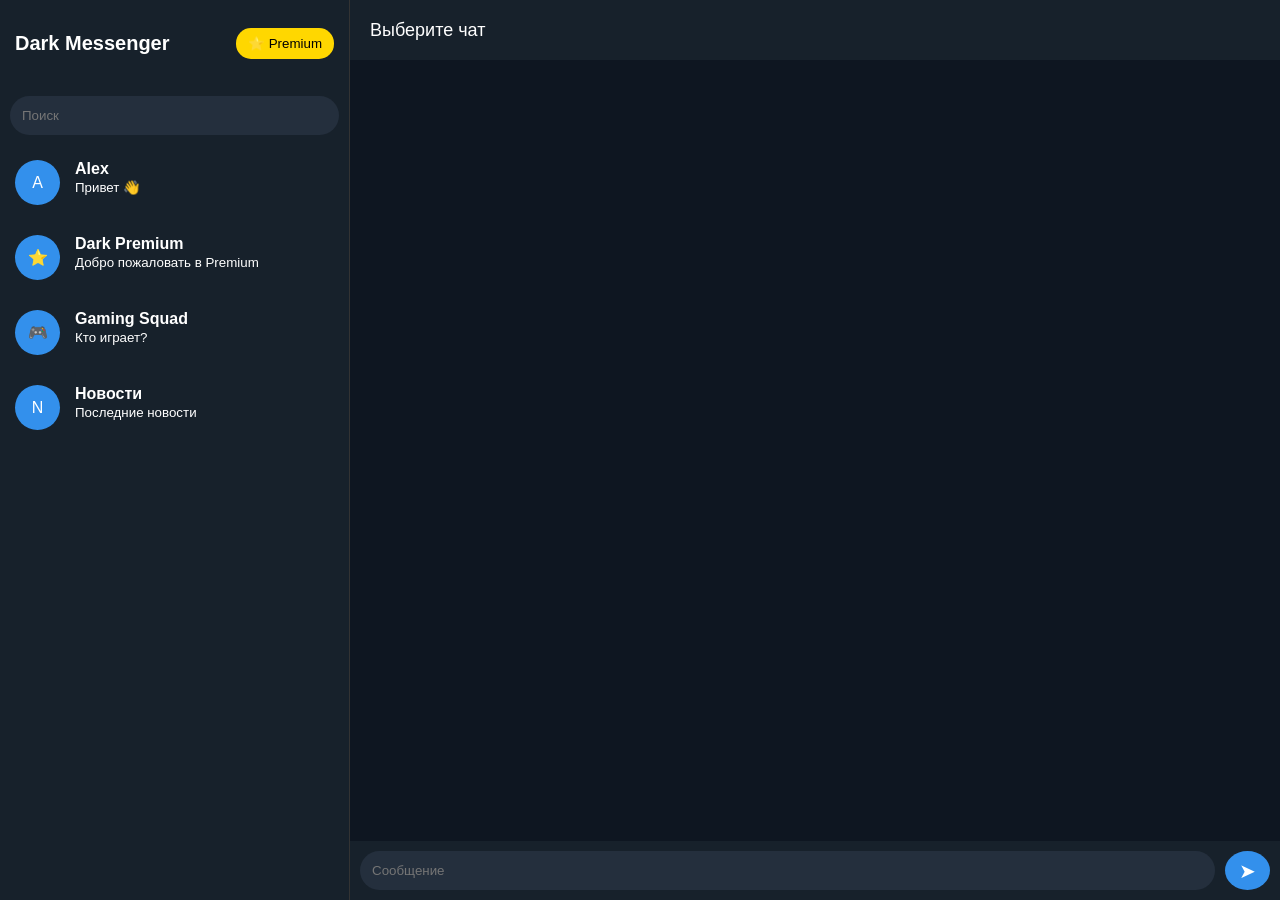
<file: index.html>
<!DOCTYPE html>
<html lang="ru">
<head>
<meta charset="UTF-8">
<meta name="viewport" content="width=device-width, initial-scale=1.0">

<title>Dark Messenger</title>

<link rel="stylesheet" href="style.css">

</head>

<body>

<div class="app">

    <div class="sidebar">

        <div class="header">
            <h2>Dark Messenger</h2>
            <button id="premium">
                ⭐ Premium
            </button>
        </div>


        <input 
        id="search"
        placeholder="Поиск">


        <div id="chats"></div>


    </div>



    <div class="chat-window">


        <div class="chat-header">

            <div id="chatName">
                Выберите чат
            </div>

        </div>


        <div id="messages">

        </div>



        <div class="send-box">

            <input 
            id="messageInput"
            placeholder="Сообщение">


            <button id="send">
                ➤
            </button>

        </div>


    </div>


</div>


<script src="chats.js"></script>
<script src="chat.js"></script>
<script src="app.js"></script>


</body>
</html>
</file>
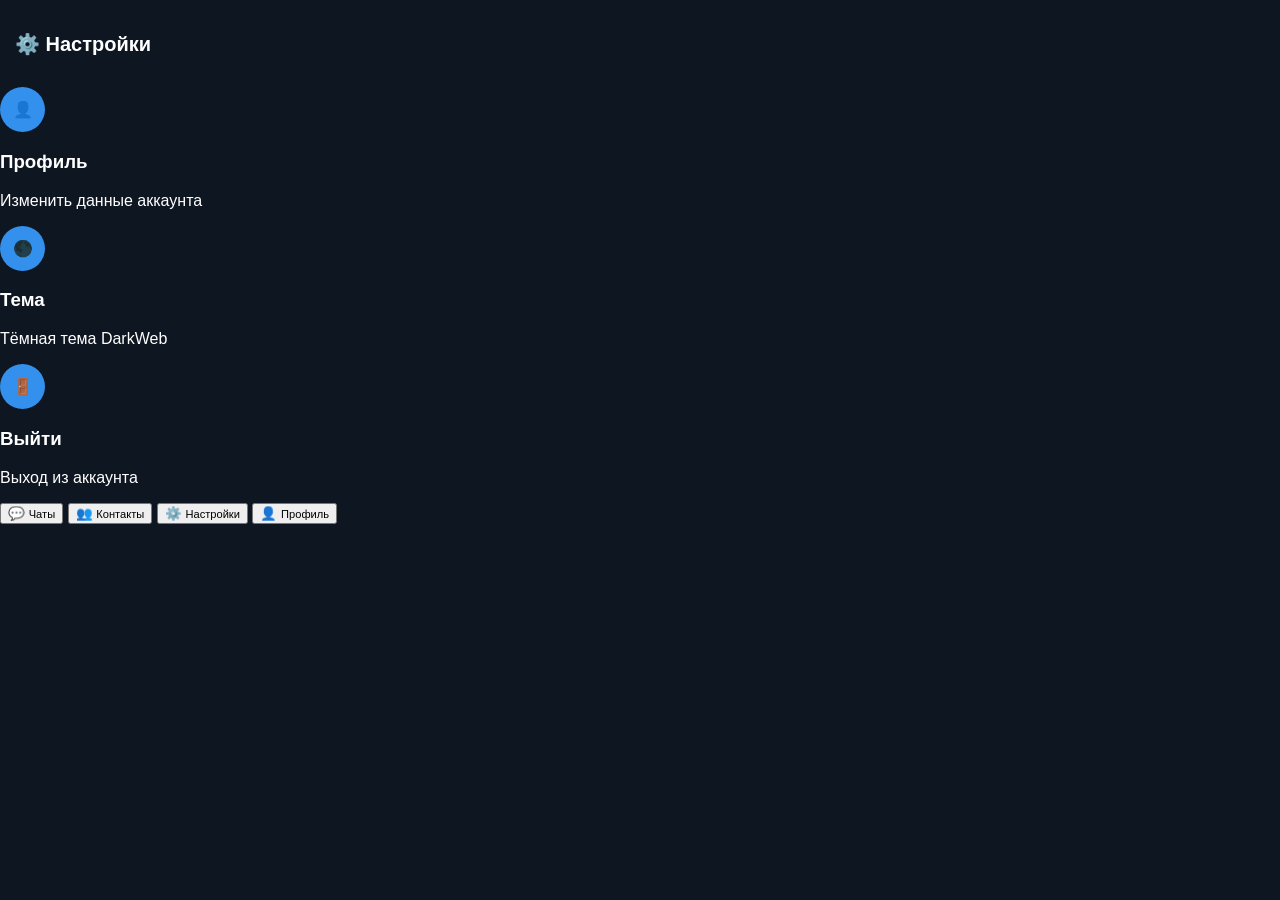
<file: settings.html>
<!DOCTYPE html>
<html lang="ru">

<head>

<meta charset="UTF-8">
<meta name="viewport" content="width=device-width, initial-scale=1.0">

<title>Настройки DarkWeb</title>

<link rel="stylesheet" href="style.css">

</head>


<body>


<div class="chat-app">


<div class="header">

<h2>⚙️ Настройки</h2>

</div>



<div class="chat" onclick="openProfile()">


<div class="avatar">
👤
</div>


<div>

<h3>Профиль</h3>

<p>
Изменить данные аккаунта
</p>

</div>


</div>




<div class="chat" onclick="changeTheme()">


<div class="avatar">
🌑
</div>


<div>

<h3>Тема</h3>

<p>
Тёмная тема DarkWeb
</p>

</div>


</div>





<div class="chat" onclick="logout()">


<div class="avatar">
🚪
</div>


<div>

<h3>Выйти</h3>

<p>
Выход из аккаунта
</p>

</div>


</div>





<div class="bottom-menu">


<button onclick="openChats()">

💬
<small>Чаты</small>

</button>


<button onclick="openContacts()">

👥
<small>Контакты</small>

</button>


<button onclick="openSettings()">

⚙️
<small>Настройки</small>

</button>


<button onclick="openProfile()">

👤
<small>Профиль</small>

</button>


</div>



</div>


<script src="app.js"></script>


</body>

</html>
</file>
<file: style.css>
*{
box-sizing:border-box;
font-family:Arial;
}


body{
margin:0;
background:#0e1621;
color:white;
}


.app{

display:flex;
height:100vh;

}



/* левая часть */

.sidebar{

width:350px;
background:#17212b;
border-right:1px solid #333;

}


.header{

padding:15px;
display:flex;
justify-content:space-between;
align-items:center;

}


.header h2{

font-size:20px;

}


#premium{

background:#ffd700;
border:0;
padding:8px 12px;
border-radius:15px;
cursor:pointer;

}


#search{

margin:10px;
width:calc(100% - 20px);
padding:12px;

border-radius:20px;
border:0;

background:#242f3d;
color:white;

}



.chat-item{

padding:15px;

display:flex;
gap:15px;

cursor:pointer;

}


.chat-item:hover{

background:#202b36;

}


.avatar{

width:45px;
height:45px;

border-radius:50%;

background:#3390ec;

display:flex;
align-items:center;
justify-content:center;

}



/* окно чата */


.chat-window{

flex:1;
display:flex;
flex-direction:column;

}



.chat-header{

height:60px;
background:#17212b;

padding:20px;

font-size:18px;

}



#messages{

flex:1;
padding:20px;
overflow:auto;

}



.message{

max-width:60%;
padding:10px;

margin:8px;

border-radius:15px;

background:#182533;

}



.my-message{

margin-left:auto;
background:#2b5278;

}



.send-box{

display:flex;
padding:10px;

background:#17212b;

}



#messageInput{

flex:1;

padding:12px;

border-radius:20px;

border:0;

background:#242f3d;

color:white;

}



#send{

margin-left:10px;

border:0;

border-radius:50%;

width:45px;

background:#3390ec;

color:white;

font-size:20px;

}
</file>
